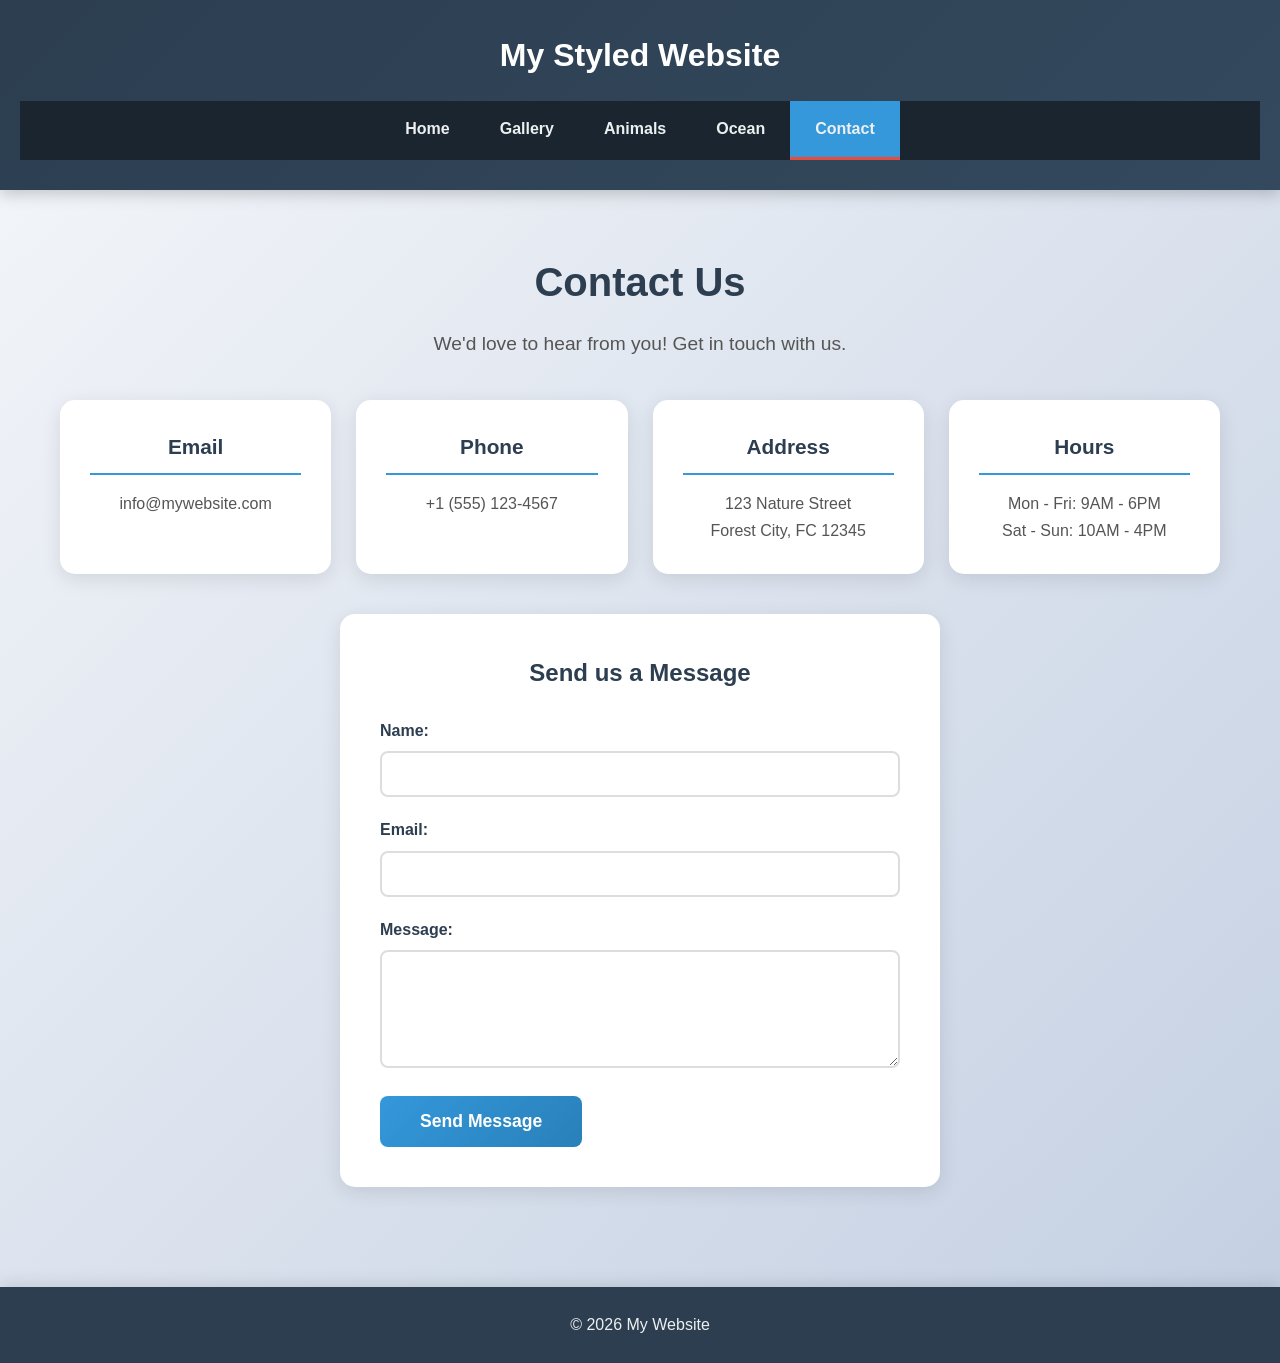
<file: contact.html>
<!DOCTYPE html>
<html lang="en">
<head>
<meta charset="UTF-8">
<title>Contact - My Styled Website</title>
<link rel="stylesheet" href="css/style.css">
</head>

<body>

<a href="#main-content" class="skip-link">Skip to Main Content</a>

<header>

<h1>My Styled Website</h1>

<nav>
<ul class="navbar">
<li><a href="index.html">Home</a></li>
<li><a href="gallery.html">Gallery</a></li>
<li><a href="animals.html">Animals</a></li>
<li><a href="ocean.html">Ocean</a></li>
<li><a href="contact.html" aria-current="page">Contact</a></li>
</ul>
</nav>

</header>

<main id="main-content">

<section class="contact-section">
<h2>Contact Us</h2>
<p class="intro">We'd love to hear from you! Get in touch with us.</p>

<div class="contact-container">
<div class="contact-card">
<h3>Email</h3>
<p>info@mywebsite.com</p>
</div>

<div class="contact-card">
<h3>Phone</h3>
<p>+1 (555) 123-4567</p>
</div>

<div class="contact-card">
<h3>Address</h3>
<p>123 Nature Street<br>Forest City, FC 12345</p>
</div>

<div class="contact-card">
<h3>Hours</h3>
<p>Mon - Fri: 9AM - 6PM<br>Sat - Sun: 10AM - 4PM</p>
</div>
</div>

<form class="contact-form">
<h3>Send us a Message</h3>
<label for="name">Name:</label>
<input type="text" id="name" name="name" required>

<label for="email">Email:</label>
<input type="email" id="email" name="email" required>

<label for="message">Message:</label>
<textarea id="message" name="message" rows="5" required></textarea>

<button type="submit">Send Message</button>
</form>

</section>

</main>

<footer>
<p>© 2026 My Website</p>
</footer>

</body>
</html>
</file>
<file: css/style.css>
/* Reset & Base Styles */
*{
margin:0;
padding:0;
box-sizing:border-box;
}

html{
scroll-behavior: smooth;
}

body{
font-family: 'Segoe UI', Tahoma, Geneva, Verdana, sans-serif;
background: linear-gradient(135deg, #f5f7fa 0%, #c3cfe2 100%);
min-height:100vh;
line-height:1.6;
}

/* ============================
   ACCESSIBILITY - Skip Link
   ============================ */
.skip-link{
position:absolute;
top:-100px;
left:50%;
transform:translateX(-50%);
background:#2c3e50;
color:#fff;
padding:15px 30px;
text-decoration:none;
font-weight:bold;
border-radius:0 0 10px 10px;
z-index:1000;
transition:top 0.3s ease, background 0.3s ease;
}

.skip-link:hover{
background:#3498db;
}

.skip-link:focus{
top:0;
outline:3px solid #e74c3c;
outline-offset:2px;
}

/* ============================
   ACCESSIBILITY - Focus States
   ============================ */
*:focus{
outline:3px solid #3498db;
outline-offset:2px;
}

*:focus:not(:focus-visible){
outline:none;
}

*:focus-visible{
outline:3px solid #e74c3c;
outline-offset:2px;
}

/* ============================
   HEADER & NAVIGATION
   ============================ */
header{
background:linear-gradient(135deg, #2c3e50 0%, #34495e 100%);
color:white;
text-align:center;
padding:30px 20px;
box-shadow:0 4px 15px rgba(0,0,0,0.2);
}

/* Flexbox Navigation */
nav{
margin-top:20px;
}

.navbar{
display:flex;
flex-wrap:wrap;
justify-content:center;
align-items:center;
list-style:none;
background:#1a252f;
padding:0;
gap:0;
}

.navbar li{
flex:0 0 auto;
}

.navbar a{
display:block;
color:#ecf0f1;
text-decoration:none;
font-weight:600;
font-size:16px;
padding:15px 25px;
transition:all 0.3s ease;
border-bottom:3px solid transparent;
}

.navbar a:hover{
color:#f1c40f;
background:#2c3e50;
border-bottom:3px solid #f1c40f;
}

.navbar a:focus{
background:#3498db;
color:#fff;
outline:none;
}

.navbar a:focus:not(:hover){
background:#2980b9;
border-bottom:3px solid #fff;
}

/* Active state */
.navbar a[aria-current="page"]{
background:#3498db;
border-bottom:3px solid #e74c3c;
}

/* ============================
   MAIN CONTENT
   ============================ */
main{
max-width:1200px;
margin:0 auto;
padding:40px 20px;
}

/* Grid Layout */
.grid-container{
display:grid;
grid-template-columns:repeat(auto-fit,minmax(280px,1fr));
gap:30px;
padding:20px 0;
}

/* ============================
   CARD DESIGN (Box Model)
   ============================ */
.card{
background:#fff;
border-radius:15px;
overflow:hidden;
box-shadow:0 5px 20px rgba(0,0,0,0.1);
transition:transform 0.3s ease, box-shadow 0.3s ease;
border:1px solid #e0e0e0;
margin-bottom:10px;
}

.card:hover{
transform:translateY(-10px);
box-shadow:0 15px 40px rgba(0,0,0,0.2);
}

.card:focus-within{
outline:3px solid #3498db;
outline-offset:4px;
}

.card img{
width:100%;
height:220px;
object-fit:cover;
display:block;
transition:transform 0.3s ease;
}

.card:hover img{
transform:scale(1.05);
}

.card-content{
padding:20px;
}

.card h2{
color:#2c3e50;
font-size:1.5rem;
margin-bottom:10px;
padding-bottom:10px;
border-bottom:2px solid #3498db;
}

.card p{
color:#555;
font-size:1rem;
line-height:1.7;
}

/* ============================
   FOOTER
   ============================ */
footer{
background:#2c3e50;
color:#ecf0f1;
text-align:center;
padding:25px;
margin-top:40px;
box-shadow:0 -4px 15px rgba(0,0,0,0.1);
}

footer p{
font-size:1rem;
}

/* ============================
   RESPONSIVE DESIGN
   ============================ */
@media (max-width: 768px) {
.navbar{
flex-direction:column;
gap:0;
}

.navbar a{
padding:12px 20px;
width:100%;
text-align:center;
border-bottom:1px solid #34495e;
}

header{
padding:20px 15px;
}

main{
padding:20px 15px;
}

.grid-container{
grid-template-columns:1fr;
gap:20px;
}

.card img{
height:200px;
}
}

@media (max-width: 480px) {
.card h2{
font-size:1.3rem;
}

.navbar a{
font-size:14px;
padding:10px 15px;
}
}

/* ============================
   ACCESSIBILITY - Reduced Motion
   ============================ */
@media (prefers-reduced-motion: reduce) {
*,
*::before,
*::after{
animation-duration:0.01ms !important;
animation-iteration-count:1 !important;
transition-duration:0.01ms !important;
scroll-behavior:auto !important;
}
}

/* ============================
   HIGH CONTRAST MODE
   ============================ */
@media (prefers-contrast: high) {
.navbar a{
border:2px solid #fff;
}

.card{
border:2px solid #000;
}

.skip-link{
border:2px solid #fff;
}
}

/* ============================
   GALLERY & SECTIONS
   ============================ */
.gallery-section,
.contact-section{
padding:20px 0;
}

.gallery-section h2,
.contact-section h2{
text-align:center;
color:#2c3e50;
font-size:2.5rem;
margin-bottom:15px;
}

.intro{
text-align:center;
color:#555;
font-size:1.2rem;
margin-bottom:40px;
}

/* ============================
   CONTACT PAGE
   ============================ */
.contact-container{
display:grid;
grid-template-columns:repeat(auto-fit,minmax(250px,1fr));
gap:25px;
margin-bottom:40px;
}

.contact-card{
background:#fff;
padding:30px;
border-radius:15px;
box-shadow:0 5px 20px rgba(0,0,0,0.1);
text-align:center;
transition:transform 0.3s ease;
}

.contact-card:hover{
transform:translateY(-5px);
}

.contact-card h3{
color:#2c3e50;
margin-bottom:15px;
font-size:1.3rem;
border-bottom:2px solid #3498db;
padding-bottom:10px;
}

.contact-card p{
color:#555;
line-height:1.7;
}

/* Contact Form */
.contact-form{
background:#fff;
padding:40px;
border-radius:15px;
box-shadow:0 5px 20px rgba(0,0,0,0.1);
max-width:600px;
margin:0 auto;
}

.contact-form h3{
color:#2c3e50;
margin-bottom:25px;
font-size:1.5rem;
text-align:center;
}

.contact-form label{
display:block;
color:#2c3e50;
font-weight:600;
margin-bottom:8px;
}

.contact-form input,
.contact-form textarea{
width:100%;
padding:12px 15px;
border:2px solid #ddd;
border-radius:8px;
font-size:1rem;
margin-bottom:20px;
transition:border-color 0.3s ease;
font-family:inherit;
}

.contact-form input:focus,
.contact-form textarea:focus{
border-color:#3498db;
outline:none;
}

.contact-form button{
background:linear-gradient(135deg, #3498db 0%, #2980b9 100%);
color:#fff;
border:none;
padding:15px 40px;
font-size:1.1rem;
font-weight:bold;
border-radius:8px;
cursor:pointer;
transition:transform 0.3s ease, box-shadow 0.3s ease;
}

.contact-form button:hover{
transform:translateY(-2px);
box-shadow:0 5px 20px rgba(52, 152, 219, 0.4);
}

.contact-form button:focus{
outline:3px solid #e74c3c;
outline-offset:2px;
}

@media (max-width: 768px) {
.contact-form{
padding:25px 20px;
}
}
</file>
